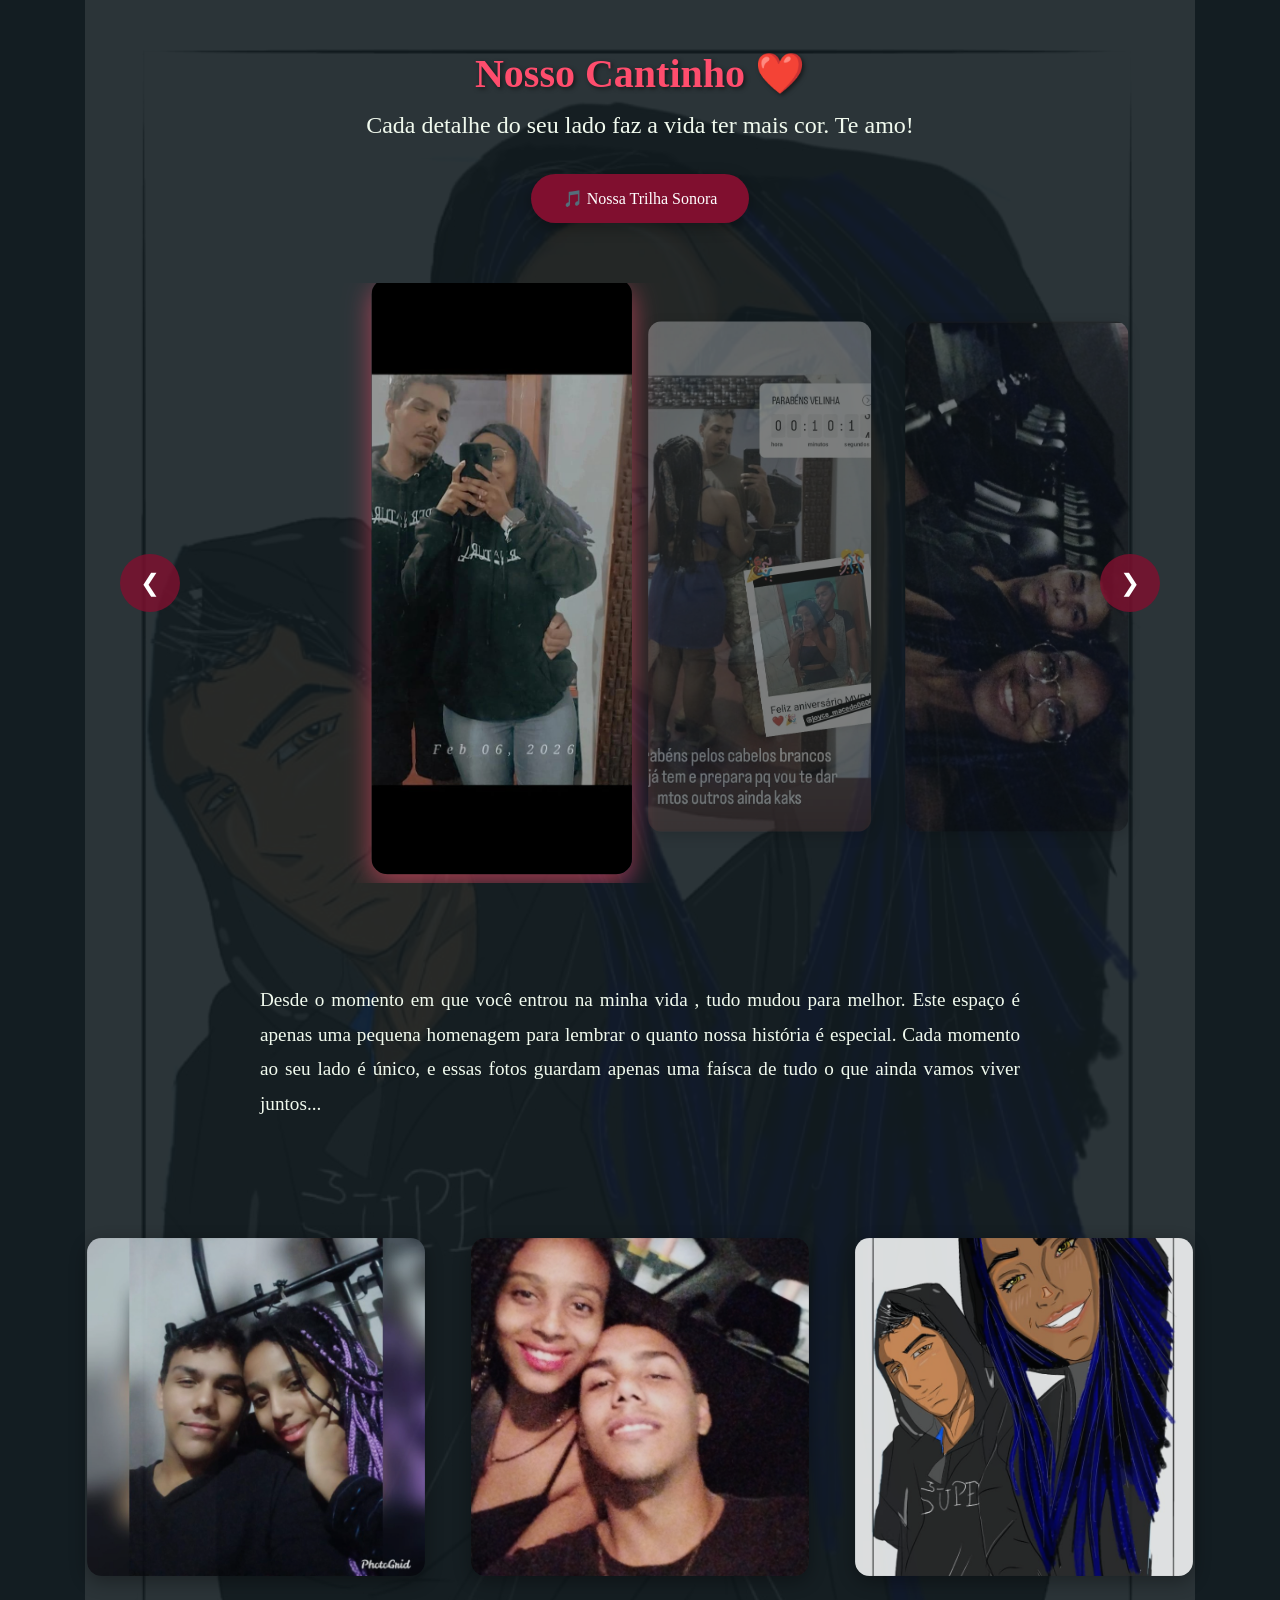
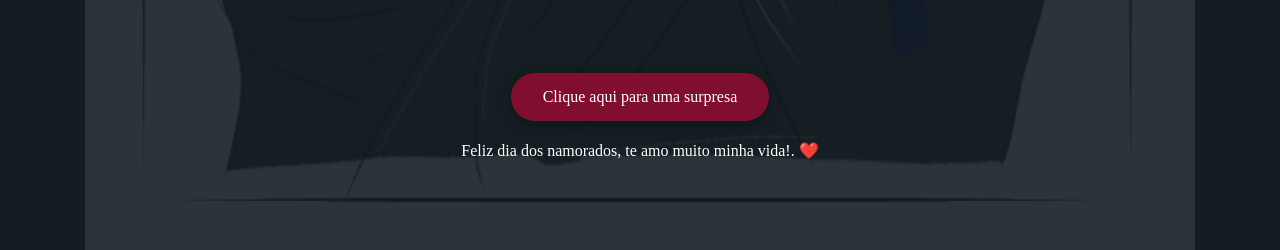
<file: index.html>
<!DOCTYPE html>
<html lang="pt-br">

<head>
    <meta charset="UTF-8">
    <meta name="viewport" content="width=device-width, initial-scale=1.0">
    <title>Para o Meu Amor ❤️</title>
    <link rel="stylesheet" href="style.css">
</head>

<body>

    <div class="container">
        <h1>Nosso Cantinho ❤️</h1>
        <h2>Cada detalhe do seu lado faz a vida ter mais cor. Te amo!</h2>
        
        <button class="botao-playlist" onclick="abrirJanela()">🎵 Nossa Trilha Sonora</button>

    <div class="carousel-container">
        <button class="carousel-btn prev-btn" onclick="mudarSlide(-1)">&#10094;</button>
        
        <div class="carousel-wrapper">
            <div class="carousel-track" id="track">
                <img src="fotos/foto_(1).jpeg" >
                <img src="fotos/foto_(2).jpeg" >
                <img src="fotos/foto_(3).jpeg" >
                <img src="fotos/foto_(4).jpeg" >
                <img src="fotos/foto_(5).jpeg" >
                <img src="fotos/foto_(6).jpeg" >
                <img src="fotos/foto_(7).jpeg" >
                <img src="fotos/foto_(8).jpeg" >
                <img src="fotos/foto_(9).jpeg" >
                <img src="fotos/foto_(10).jpeg" >
                <img src="fotos/foto_(11).jpeg" >
                <img src="fotos/foto_(12).jpeg" >
                <img src="fotos/foto_(13).jpeg" >
                <img src="fotos/foto_(14).jpeg" >
                <img src="fotos/foto_(15).jpeg" >
                <img src="fotos/foto_(16).jpeg" >
                <img src="fotos/foto_(17).jpeg" >
            </div>
        </div>

        <button class="carousel-btn next-btn" onclick="mudarSlide(1)">&#10095;</button>
    </div>
    <div class="container">
        <p class="texto-romantico">
            Desde o momento em que você entrou na minha vida , tudo mudou para melhor. Este espaço é apenas uma pequena homenagem para lembrar o quanto nossa história é especial. Cada momento ao seu lado é único, e essas fotos guardam apenas uma faísca de tudo o que ainda vamos viver juntos...
        </p>
    </div>

    <div class="card-container">
        <div class="card">
            <div class="image-box">
                <img src="fotos/foto_(14).jpeg">
            </div>
            <div class="content">
                <h3>O Começo 🗓️</h3>
                <p>Um dos nossos primeiros momentos juntos.</p>
            </div>
        </div>
        <div class="card">
            <div class="image-box">
                <img src="fotos/foto_(8).jpeg">
            </div>
            <div class="content">
                <h3>Sorrisos 😄</h3>
                <p>Sua gargalhada é, de longe, o meu som favorito no mundo.</p>
            </div>
        </div>
        <div class="card">
            <div class="image-box">
                <img src="fotos/foto_(16).jpeg">
            </div>
            <div class="content">
                <h3>Futuro 🏡</h3>
                <p>Apenas o começo de uma vida inteira projetada ao seu lado.</p>
            </div>
        </div>
    </div>

    <div class="container">
        <button class="botao-surpresa" onclick="abrirJanela2()">Clique aqui para uma surpresa</button>
        
        <footer>
            <p>Feliz dia dos namorados, te amo muito minha vida!. ❤️</p>
        </footer>
    </div>
    
<!-- Pop-up do Coração com Vídeo Embutido -->
    <div id="janela" class="janela">
        <div class="coracao-container">
            <video id="videoSurpresa" src="fotos/vde.mp4" loop playsinline></video>
        </div>
        <p class="legenda"><br> Eu te amo, minha vida!</p><br></p>
        <button onclick="fecharJanela()">Fechar</button>
    </div>

    <script src="script.js"></script>
</body>
</html>
</file>
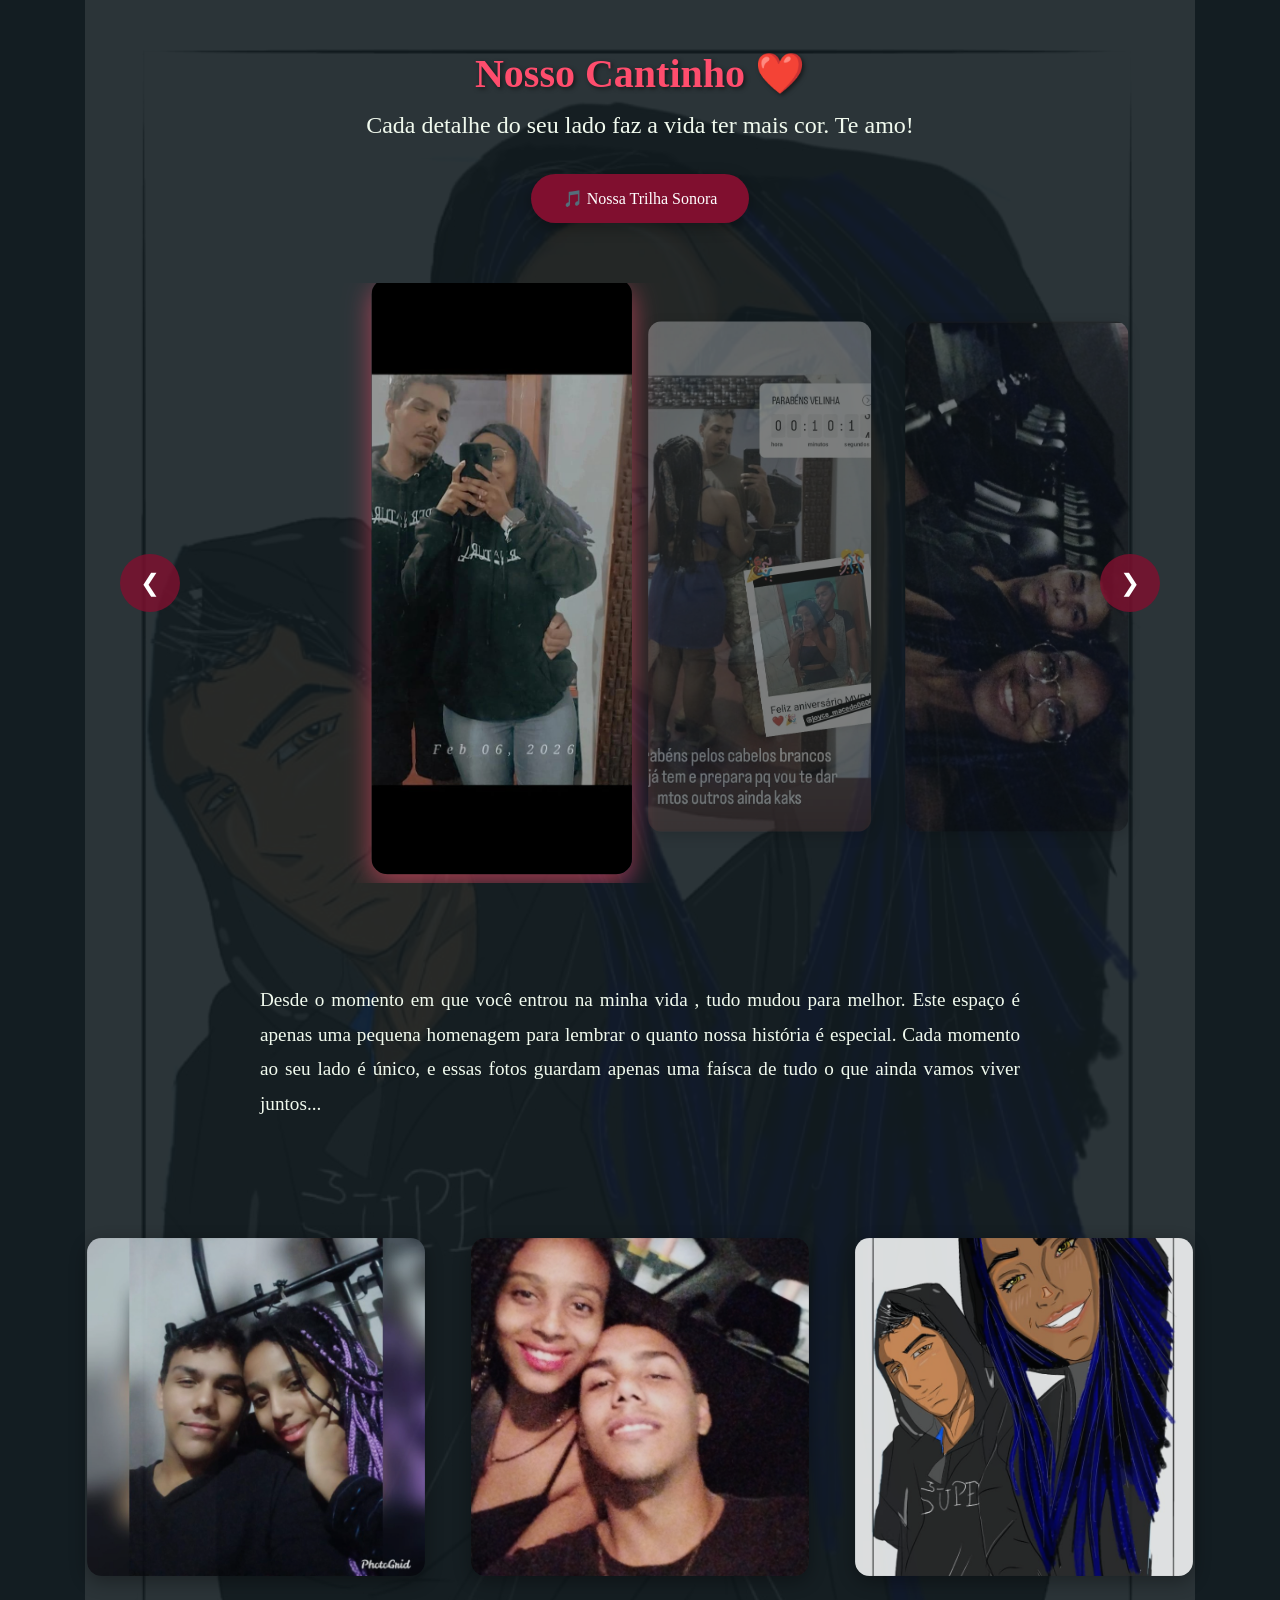
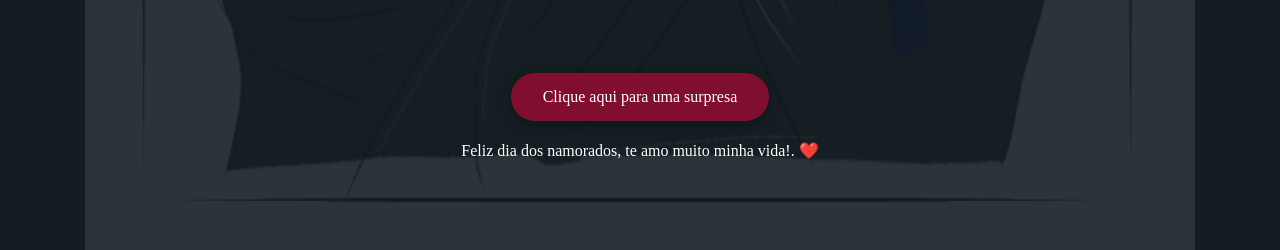
<file: page.html>
<!DOCTYPE html>
<html lang="pt-br">

<head>
    <meta charset="UTF-8">
    <meta name="viewport" content="width=device-width, initial-scale=1.0">
    <title>Para o Meu Amor ❤️</title>
    <link rel="stylesheet" href="style.css">
</head>

<body>

    <div class="container">
        <h1>Nosso Cantinho ❤️</h1>
        <h2>Cada detalhe do seu lado faz a vida ter mais cor. Te amo!</h2>
        
        <button class="botao-playlist" onclick="abrirJanela()">🎵 Nossa Trilha Sonora</button>

    <div class="carousel-container">
        <button class="carousel-btn prev-btn" onclick="mudarSlide(-1)">&#10094;</button>
        
        <div class="carousel-wrapper">
            <div class="carousel-track" id="track">
                <img src="fotos/foto_(1).jpeg" >
                <img src="fotos/foto_(2).jpeg" >
                <img src="fotos/foto_(3).jpeg" >
                <img src="fotos/foto_(4).jpeg" >
                <img src="fotos/foto_(5).jpeg" >
                <img src="fotos/foto_(6).jpeg" >
                <img src="fotos/foto_(7).jpeg" >
                <img src="fotos/foto_(8).jpeg" >
                <img src="fotos/foto_(9).jpeg" >
                <img src="fotos/foto_(10).jpeg" >
                <img src="fotos/foto_(11).jpeg" >
                <img src="fotos/foto_(12).jpeg" >
                <img src="fotos/foto_(13).jpeg" >
                <img src="fotos/foto_(14).jpeg" >
                <img src="fotos/foto_(15).jpeg" >
                <img src="fotos/foto_(16).jpeg" >
                <img src="fotos/foto_(17).jpeg" >
            </div>
        </div>

        <button class="carousel-btn next-btn" onclick="mudarSlide(1)">&#10095;</button>
    </div>
    <div class="container">
        <p class="texto-romantico">
            Desde o momento em que você entrou na minha vida , tudo mudou para melhor. Este espaço é apenas uma pequena homenagem para lembrar o quanto nossa história é especial. Cada momento ao seu lado é único, e essas fotos guardam apenas uma faísca de tudo o que ainda vamos viver juntos...
        </p>
    </div>

    <div class="card-container">
        <div class="card">
            <div class="image-box">
                <img src="fotos/foto_(14).jpeg">
            </div>
            <div class="content">
                <h3>O Começo 🗓️</h3>
                <p>Um dos nossos primeiros momentos juntos.</p>
            </div>
        </div>
        <div class="card">
            <div class="image-box">
                <img src="fotos/foto_(8).jpeg">
            </div>
            <div class="content">
                <h3>Sorrisos 😄</h3>
                <p>Sua gargalhada é, de longe, o meu som favorito no mundo.</p>
            </div>
        </div>
        <div class="card">
            <div class="image-box">
                <img src="fotos/foto_(16).jpeg">
            </div>
            <div class="content">
                <h3>Futuro 🏡</h3>
                <p>Apenas o começo de uma vida inteira projetada ao seu lado.</p>
            </div>
        </div>
    </div>

    <div class="container">
        <button class="botao-surpresa" onclick="abrirJanela2()">Clique aqui para uma surpresa</button>
        
        <footer>
            <p>Feliz dia dos namorados, te amo muito minha vida!. ❤️</p>
        </footer>
    </div>
    
<!-- Pop-up do Coração com Vídeo Embutido -->
    <div id="janela" class="janela">
        <div class="coracao-container">
            <video id="videoSurpresa" src="fotos/vde.mp4" loop playsinline></video>
        </div>
        <p class="legenda"><br> Eu te amo, minha vida!</p><br></p>
        <button onclick="fecharJanela()">Fechar</button>
    </div>

    <script src="script.js"></script>
</body>
</html>
</file>
<file: style.css>
* {
    box-sizing: border-box;
    margin: 0;
    padding: 0;
}

body {
    position: relative;
    font-family: 'Georgia', Times, serif;
    background-color: #131d22;
    color: #ffffff;
    min-height: 100vh;
    overflow-x: hidden;
    padding-bottom: 50px;
}
/*
   IMAGEM DE FUNDO DO SITE CENTRALIZADA
========================================== */
body::after {
    content: '';
    position: absolute; /* Mantém o fundo fixo enquanto rola a página */
    top: 0;       
    left: 0;           
    width: 100%;
    height: 100%;
    background-image: url('fotos/foto_\(16\).jpeg'); 

    /* PROPRIEDADES DE CENTRALIZAÇÃO PERFEITA: */
    background-repeat: repeat-y;
    background-position: center top; /* Centraliza tanto na vertical quanto na horizontal */
    background-size: contain;             /* Faz a imagem cobrir todo o ecrã adaptando-se a PC e Telemóvel */
    
    /* OPACIDADE (0.15 = 15% de visibilidade) */
    /* Deixamos a imagem suave para os textos brancos e fotos não sumirem no fundo */
    opacity: 0.10; 
    
    z-index: -1; /* Garante que a imagem fica atrás de TUDO no site */
}

/* Container centralizador padrão */
.container {
    width: 100%;
    max-width: 1200px;
    margin: 0 auto;
    padding: 20px;
    text-align: center;
}

h1 {
    font-size: 2.5rem;
    margin-top: 30px;
    color: #ff4d6d;
    text-shadow: 2px 2px 4px rgba(0,0,0,0.5);
}

h2 {
    font-size: 1.5rem;
    margin: 15px 0;
    font-weight: 300;
    color: #f1faee;
}

/* Botões */
.botao-playlist, .botao-surpresa {
    font-family: inherit;
    background-color: #800f2f;
    border: none;
    color: white;
    padding: 15px 32px;
    font-size: 16px;
    cursor: pointer;
    border-radius: 50px;
    margin: 20px 0;
    transition: background 0.3s, transform 0.2s;
    box-shadow: 0 4px 15px rgba(0,0,0,0.3);
}

.botao-playlist:hover, .botao-surpresa:hover {
    background-color: #ff4d6d;
    transform: scale(1.05);
}

/* ==========================================
   CARROSSEL COM 3 IMAGENS E EFEITO ZOOM
========================================== */
.carousel-container {
    position: relative;
    max-width: 1000px; /* Aumentamos para caber as 3 fotos bem confortáveis */
    margin: 40px auto;
    display: flex;
    align-items: center;
    justify-content: center;
}

.carousel-wrapper {
    width: 100%;
    height: 600px; /* Altura ideal para o grupo de fotos */
    overflow: hidden;
    padding: 10px 0; /* Espaço para o zoom não cortar o topo da foto */
}

.carousel-track {
    display: flex;
    gap: 10px; /* Espaço entre as fotos para não ficarem grudadas */
    transition: transform 0.5s cubic-bezier(0.25, 1, 0.5, 1); /* Transição mais fluida */
}

.carousel-track img {
    /* Cálculo matemático para mostrar exatamente 3 fotos descontando os espaços (gap) */
    width: calc((100% - 10px) / 4); 
    height: 100% - 20px;
    object-fit: cover;
    border-radius: 15px;
    flex-shrink: 0;
    
    /* Efeito inicial nas fotos (efeito de "afastado" e mais escurinho) */
    transform: scale(0.9); 
    opacity: 0.4;
    filter: grayscale(0.3);
    transition: transform 0.5s ease, opacity 0.5s ease, filter 0.5s ease;
    box-shadow: 0 4px 15px rgba(0, 0, 0, 0.4);
}

/* CLASSE MÁGICA: Aplica o ZOOM (+) e acende a foto que estiver no centro */
.carousel-track img.active {
    transform: scale(1.05); /* Dá o zoom na foto principal */
    opacity: 1;             /* Deixa ela 100% visível */
    filter: grayscale(0);   /* Tira qualquer efeito cinza */
    box-shadow: 0 8px 25px rgba(255, 77, 109, 0.6); /* Brilho romântico em volta */
    z-index: 2;
}

/* Estilo das Setas */
.carousel-btn {
    position: absolute;
    top: 50%;
    transform: translateY(-50%);
    background-color: rgba(128, 15, 47, 0.8);
    color: white;
    border: none;
    font-size: 24px;
    padding: 15px 20px;
    cursor: pointer;
    border-radius: 50%;
    z-index: 10;
    transition: background 0.3s, transform 0.2s;
    margin-left: 10px;
    margin-right: 10px;
}

.carousel-btn:hover {
    background-color: #ff4d6d;
}

.prev-btn { left: -30px; }
.next-btn { right: -30px; }

/* Adaptação para Celular (Mostra apenas 1 foto por vez para não esmagar) */
@media (max-width: 768px) {
    .carousel-wrapper {
        height: 350px;
    }
    .carousel-track img {
        width: 100%; /* No celular vira 1 por vez automaticamente */
    }
    .carousel-track img.active {
        transform: scale(1); /* Remove o zoom no celular para não cortar as bordas */
    }
    .prev-btn { left: 10px; }
    .next-btn { right: 10px; }
}

/* Texto Longo */
.texto-romantico {
    font-size: 1.2rem;
    line-height: 1.8;
    color: #f1faee;
    max-width: 800px;
    margin: 40px auto;
    text-align: justify;
    padding: 0 20px;
}

/* ==========================================
   GRID DE CARTÕES MAIORES COM EFEITO ZOOM
========================================== */
.card-container {
    display: grid;
    /* Mudamos de 300px para 350px para deixar os cartões maiores */
    grid-template-columns: repeat(auto-fit, minmax(300px, 2fr)); 
    gap: 32px; /* Aumentamos o espaço entre os cartões */
    max-width: 1200px;
    margin: 50px auto;
    padding: 0 20px;
}

.card {
    width: 100%;
    aspect-ratio: 1.0; /* Ajuste sutil na proporção para a foto ficar maior */
    border-radius: 15px; /* Bordas mais arredondadas combinando com o carrossel */
    position: relative;
    overflow: hidden;
    box-shadow: 0 6px 20px rgba(0, 0, 0, 0.4);
    
    /* Estado inicial do cartão: um pouco opaco e sem zoom */
    opacity: 0.85;
    transform: scale(0.96);
    transition: transform 0.4s cubic-bezier(0.25, 1, 0.5, 1), 
                opacity 0.4s ease, 
                box-shadow 0.4s ease;
}

.card .image-box {
    width: 100%;
    height: 100%;
}
.card .image-box img {
    width: 100%;         /* Força a imagem a ter a largura total do cartão */
    height: 100%;        /* Força a imagem a ter a altura total do cartão */
    
    /* GARANTE QUE A IMAGEM NÃO FICA "CHATA" OU ESTICADA: */
    object-fit: cover;   /* Enquadra a foto perfeitamente no retângulo do cartão */
    object-position: center; /* Foca no topo da foto (ótimo se os rostos estiverem na parte de cima) */
    transition: transform 0.5s ease-in-out, filter 0.5s ease-in-out;
}

.card .content {
    position: absolute;
    top: 50%;
    left: 50%;
    transform: translate(-50%, -50%);
    text-align: center;
    color: #ffffff;
    z-index: 2;
    opacity: 0;
    width: 85%;
    transition: opacity 0.4s ease-in-out;
}

/* Borda interna romântica */
.card::after {
    content: "";
    position: absolute;
    inset: 0;
    border: 2px solid #ff4d6d;
    border-radius: inherit;
    opacity: 0;
    z-index: 1;
    transition: 0.4s ease-in-out;
}

/* ==========================================
   EFEITO HOVER (QUANDO PASSA O MOUSE) 
========================================== */
.card:hover {
    opacity: 1; /* Fica 100% aceso */
    transform: scale(1.04) translateY(-5px); /* Efeito Zoom (+) e sobe de leve */
    box-shadow: 0 12px 30px rgba(255, 77, 109, 0.3); /* Brilho rosa no fundo */
}

/* Dá um segundo zoom interno apenas na foto */
.card:hover img {
    transform: scale(1.1);
    filter: grayscale(0.5) brightness(0.2); /* Escurece o fundo para o texto aparecer */
}

.card:hover .content {
    opacity: 1; /* Revela o texto de forma suave */
}

.card:hover::after {
    opacity: 1;
    inset: 15px; /* Desenha a bordinha rosa interna */
}

/* Ajuste para telas pequenas (Celular) */
@media (max-width: 768px) {
    .card-container {
        grid-template-columns: 1fr; /* No celular fica um cartão embaixo do outro */
        gap: 20px;
    }
    .card {
        transform: scale(1); /* Desativa o zoom padrão no celular para não bugar o toque */
        opacity: 1;
    }
    .card:hover {
        transform: translateY(-3px); /* No celular apenas sobe de leve ao tocar */
    }
}

/* ==========================================
   VÍDEO EM FORMATO DE CORAÇÃO (POP-UP)
========================================== */
.janela {
    width: 90%;
    max-width: 550px;
    height: 480px; /* Aumentamos um pouco a altura para acomodar o vídeo grande */
    background-color: #0b0f12;
    border: 2px solid #850202;
    border-radius: 15px;
    box-shadow: 0px 0px 30px rgba(255, 77, 109, 0.4);
    position: fixed;
    top: 50%;
    left: 50%;
    transform: translate(-50%, -50%);
    display: none;
    flex-direction: column;
    justify-content: space-between;
    align-items: center;
    padding: 10px;
    z-index: 100;
}

.janela button {
    background: #ff4d6d;
    border: none;
    color: white;
    padding: 10px 20px;
    border-radius: 50px;
    cursor: pointer;
    font-family: inherit;
    font-weight: bold;
    transition: background 0.3s;
}

.janela button:hover {
    background-color: #ff758f;
}

.coracao-container {
    flex-grow: 1;
    width: 100%;
    display: flex;
    justify-content: center;
    align-items: center;
    overflow: hidden;
}
.legenda{
    margin-bottom: 5px;
    margin-top: 5px;
    align-items: center;
    
}
/* O VÍDEO FORMATADO EM CORAÇÃO COM EFEITO DE PULSAR */
#videoSurpresa {
    width: 400px;
    height: 400px;
    object-fit: cover; /* Garante que o vídeo se adapte e preencha o formato */
    border-radius: 5px; /* Um leve arredondado caso queira testar sem o formato primeiro */
    
    /* Forma geométrica ultra compatível para formato de coração */
    clip-path: polygon(50% 15%, 65% 0%, 85% 0%, 100% 15%, 100% 40%, 50% 95%, 0% 40%, 0% 15%, 15% 0%, 35% 0%);
    
    /* Removemos a propriedade 'scale' antiga que causava o fundo preto em algumas telas */
    transform: scale(1); 
    animation: pulsarVideo 0.8s infinite alternate ease-in-out;
}

@keyframes pulsarVideo {
    0% {
        transform: scale(0.96);
    }
    100% {
        transform: scale(1.04);
    }
}

/* Ajuste rápido para o vídeo não ficar gigante em celulares pequenos */
@media (max-width: 480px) {
    .janela {
        height: 400px;
    }
    #videoSurpresa {
        width: 250px;
        height: 250px;
        scale: 10.4; /* Ajuste do tamanho do recorte para telas pequenas */
    }
}
</file>
